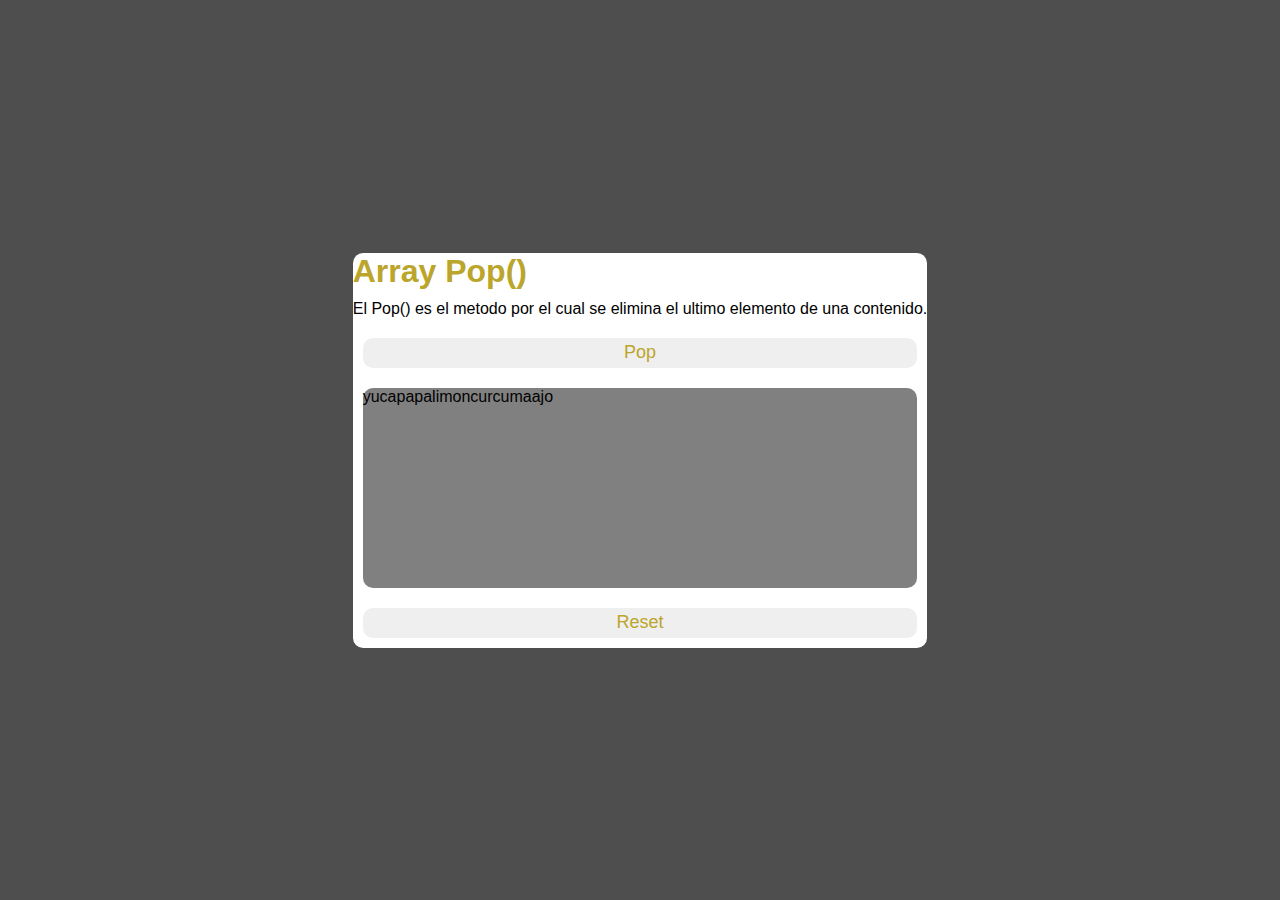
<file: index.html>
<!DOCTYPE html>
<html lang="en">

<head>
    <meta charset="UTF-8">
    <meta name="viewport" content="width=device-width, initial-scale=1.0">
    <link rel="stylesheet" href="index.css">
    <script defer src="index.js"></script>
    <title>Arreglo pop</title>
</head>

<body>
    <main>
        <div class="titulo">
            <h1>Array Pop()</h1>
            <p>El <code>Pop()</code> es el metodo por el cual se elimina el ultimo elemento de una contenido.</p>
        </div>
        
        <div class="botones">
            <button id="popBtn">Pop</button>
        </div>

        <div class="contenido" id="contenido">

        </div>

        <div class="Reset">
            <button id="resetBtn">Reset</button>
        </div>
    </main>

</body>

</html>
</file>
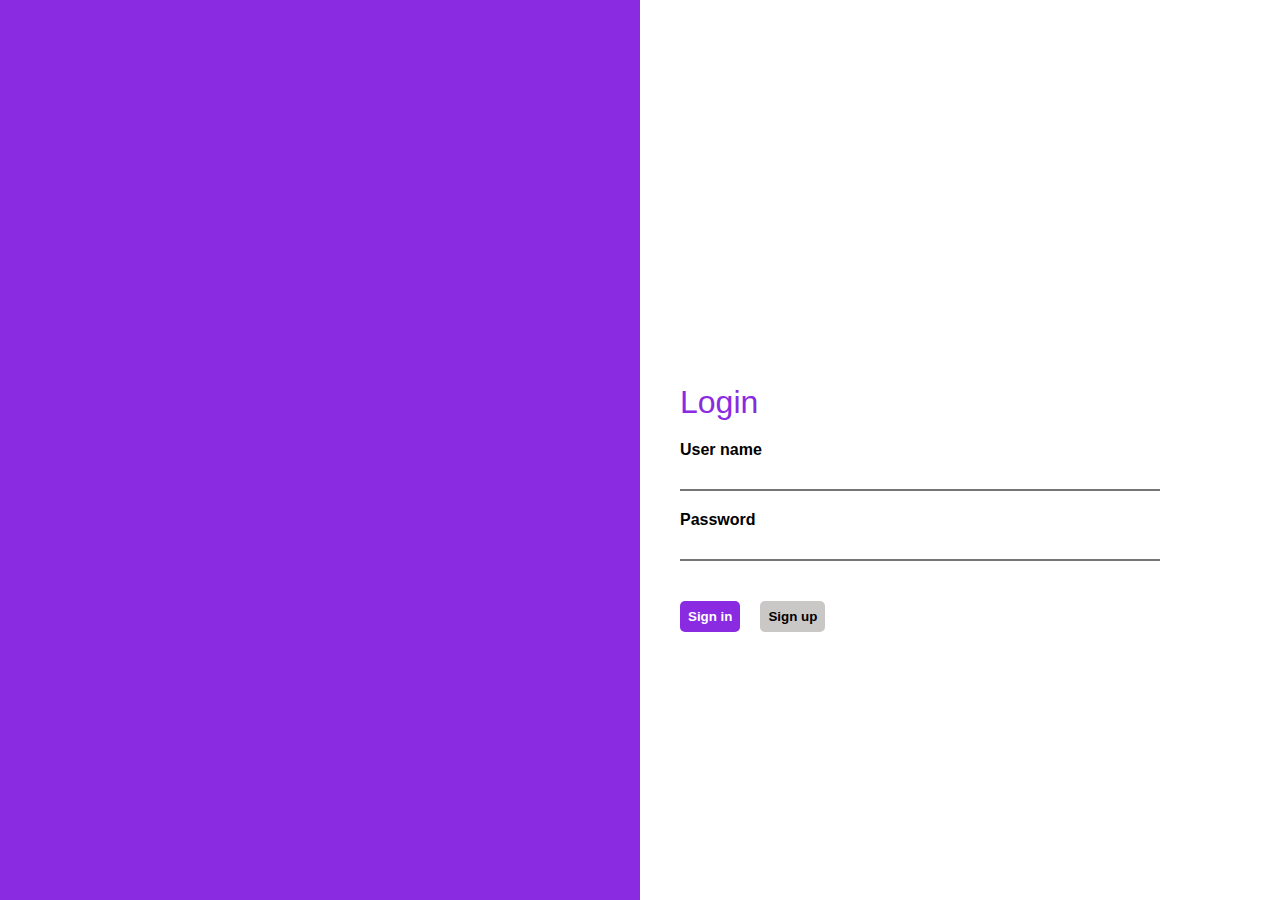
<file: maqueteo/index.html>
<!DOCTYPE html>
<html lang="en">
<head>
    <meta charset="UTF-8">
    <meta name="viewport" content="width=device-width, initial-scale=1.0">
    <link rel="stylesheet" href="./index.css">
    <script defer src="index.js"></script>
    <title>Document</title>
</head>
<body>
    <main>
        <div class="info">
            <h1>Login</h1>

            <label for="#">User name</label>
            <input type="text" id="userName">
            <label for="#">Password</label>
            <input type="text" id="Password">

            <div class="botones">
                <button id="SignInBtn">Sign in</button>
                <button id="S">Sign  up</button>
            </div>
        </div>
    </main>
    
</body>
</html>
</file>
<file: index.css>
*{
    padding: 0;
    margin: 0;
    text-decoration: none;
    list-style: none;
    font-family: 'Arial', sans-serif;
}

body{
    display: flex;
    justify-content: center;
    align-items: center;
    min-height: 100vh;
    background-color: rgb(78, 78, 78);
    
}

main{
    align-items: center;
    background-color: rgb(255, 255, 255);
    border-radius: 10px;
    border: none;
}




main h1{
    margin-bottom: 10px;  
    color: rgb(187, 165, 43);  
}

p{
    justify-content:flex-start;
    font-size:medium ;
    font-weight: 549;
    margin-bottom: 10px;
}

div.botones{
    display: flex;
    height: 30px;
    padding: 10px;
}

.botones button{
    flex-grow: 1;
    border: none;
    border-radius: 10px;
    transition: all 0.3s ease;
    font-size: large;
    color: rgb(187, 165, 43);
}

div.Reset{
    display: flex;
    height: 30px;
    padding: 10px;
}

.Reset button{
    flex-grow: 1;
    border: none;
    border-radius: 10px;
    transition: all 0.4s ease;
    font-size: large;
    color: rgb(187, 165, 43);

 }
    

div.contenido{
    display: flex;   
    min-height: 200px;
    max-width: 700px;
    margin: 10px;
    border-radius: 10px;
    background-color: grey;
}


.Reset button:hover{
    background-color:transparent;
    box-shadow: 0 0 30px gold;
}
    
.botones button:hover{
    background-color:transparent;
    box-shadow: 0 0 30px gold;
}
</file>
<file: maqueteo/index.css>
*{
    padding: 0;
    margin: 0;
    font-family: 'Gill Sans', 'Gill Sans MT', Calibri, 'Trebuchet MS', sans-serif;
}

body{
    display: flex;
    justify-content: flex-end;
    height: 100vh;
    background-color: blueviolet
    
}

main{
    display: flex;
    justify-content: center;
    background-color: white;
    height:100%;
    width: 50%; 
    
    
   
}



h1{
    font-style: normal;
    font-weight: 500;
    color: blueviolet;
}

div.info{
    display: flex;
    flex-direction: column;
    margin-top: 30cqmax;
    margin-right: auto;
    width: 75%;
    padding: 0px 0px 0px 40px;
    
    
}

label{
    margin-top: 20px;
    font-weight: 100;
    color: black;
    font-weight: 600;
}

input{
    border-top: none;
    border-right: none;
    border-left: none;
    margin-top: 15px;
    border-width: -1cap;
    box-sizing: border-box;
}

button{
    margin-top: 40px;
    padding: 8px 8px;
    border-radius: 5px;
    border: none;
    background-color: blueviolet;
    color: white;
    font-weight: 600;
    transition: all 0,5s ease;
    
}

button:hover{
    background-color: rgb(141, 137, 137);
     box-shadow: 5px 5px 10px rgba(95, 93, 93, 0.3);
}

#S{
    background-color: rgb(202, 199, 199);
    color: black;
    transition: all 0,5s ease;
}
#S:hover{
    background-color: rgb(141, 138, 138);
    box-shadow: 5px 5px 10px rgba(95, 93, 93, 0.3);
}
.botones{
    display: flex;
    gap: 20px;
}
</file>
